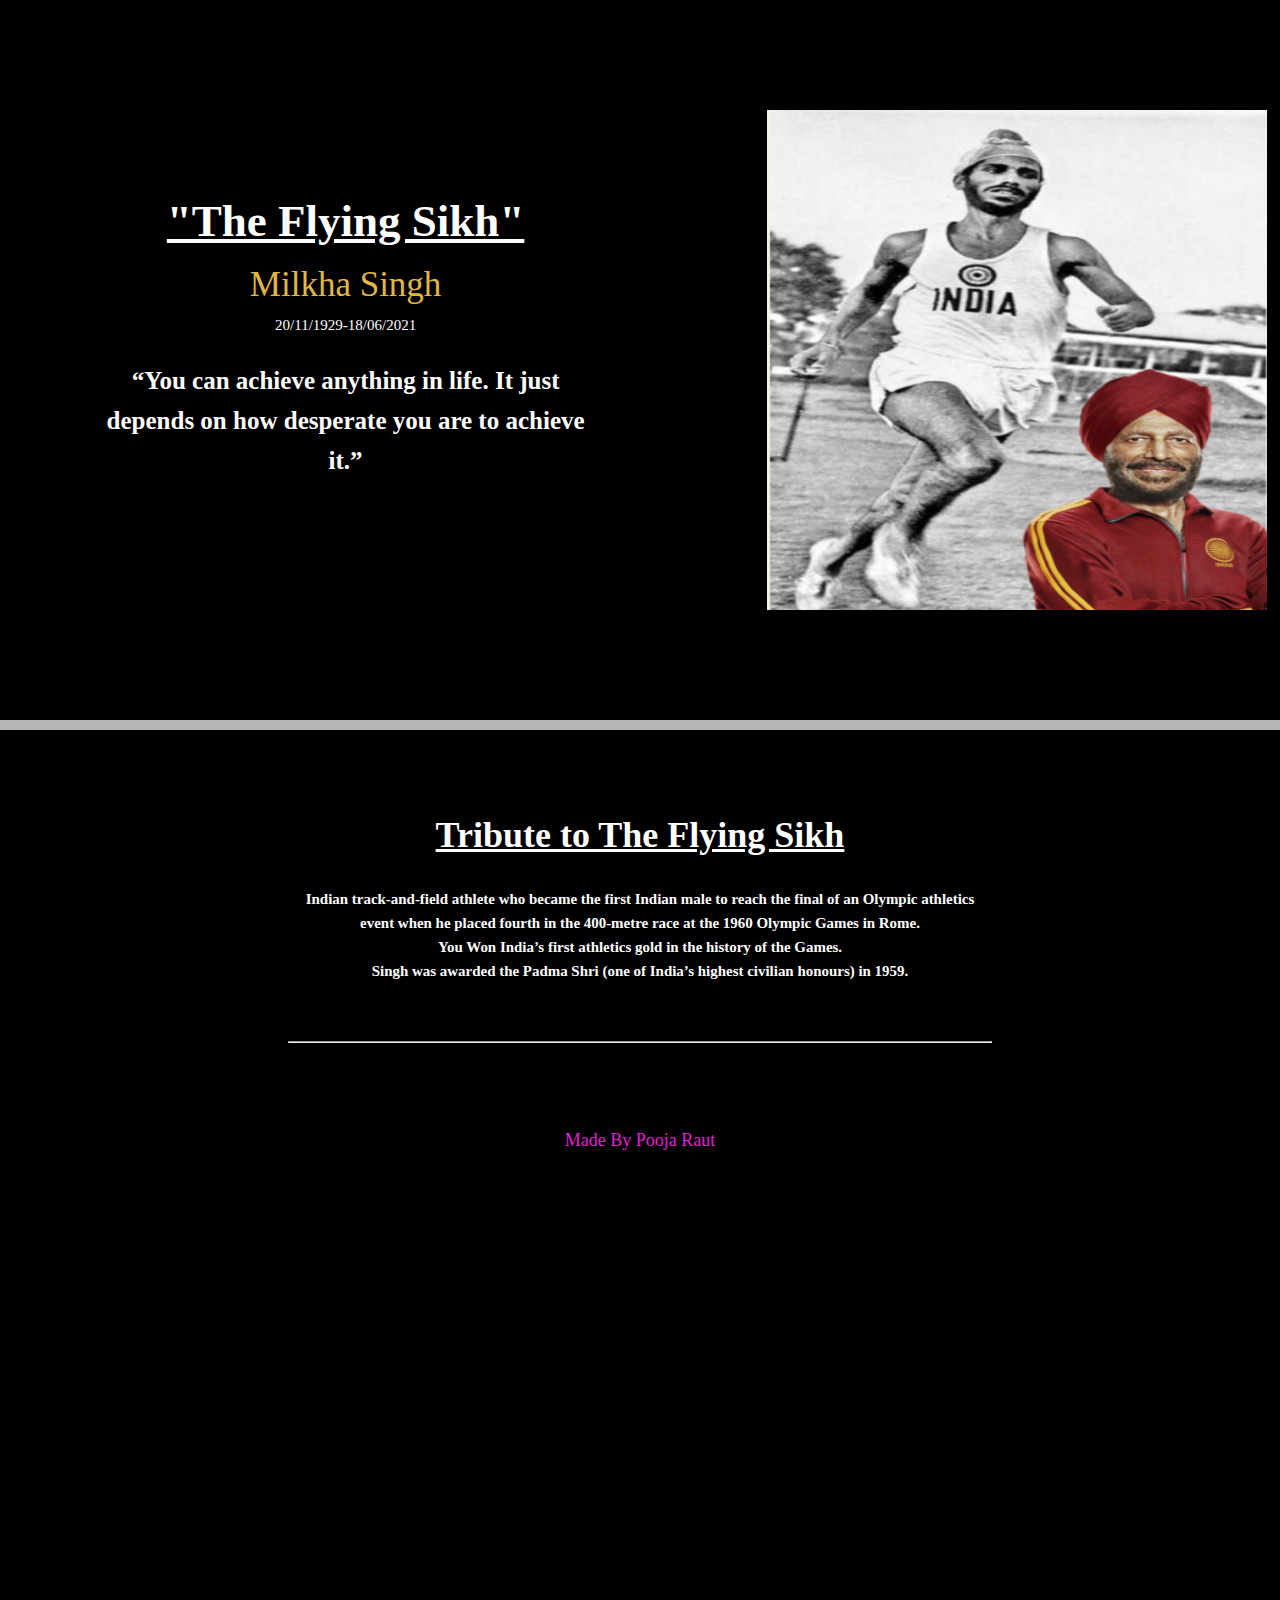
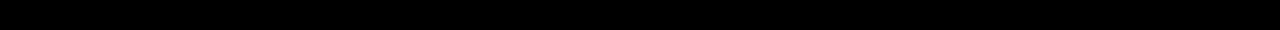
<file: Tribute/index.html>
<!DOCTYPE html>
<html lang="en">
<head>
    <meta charset="UTF-8">
    <meta http-equiv="X-UA-Compatible" content="IE=edge">
    <meta name="viewport" content="width=device-width, initial-scale=1.0">
    <title>Milkha Singh Tribute Page</title>

    
    <link rel="stylesheet" href="style.css">

</head>
<body>
    
    <!-- first Div Starts Here -->
    <div id="first-div">
        
        <div id="first-div-text">
            <div id="Text">
                <p id="p1"><u>"The Flying Sikh"</u></p>
                <p id="p2"><b></b>Milkha Singh</b></p>
                <p>20/11/1929-18/06/2021</p><br>
                <p id="p3">“You can achieve anything in life. 
                    It just depends on how desperate you are to achieve it.”</p>
            </div>
        </div>
        <div id="first-div-image">
            <img src="BG1.png" alt="Milkha Singh" id="MS">
        </div>
    </div>

    <!-- Third Div Starts Here -->
    <div id="second-div">
        <div class="container">
            <h1 id="second-div-title"><U> Tribute to The Flying Sikh</U></h1>
            <h5 id="second-div-text">
                <br>
                <p> Indian track-and-field athlete who became the first Indian male 
                    to reach the final of an Olympic athletics event when he 
                    placed fourth in the 400-metre race at the 1960 Olympic Games in Rome. </P>
                    <p>You Won India’s first athletics gold in the history of the Games.</p>
                    <p>Singh was awarded the Padma Shri (one of India’s highest civilian honours) in 1959. </p>
            </h5>
            <br><br>
            <hr>
        </div>
        <p id="author-text">Made By Pooja Raut</a></p>
    </div>
</body>
</html>
</file>
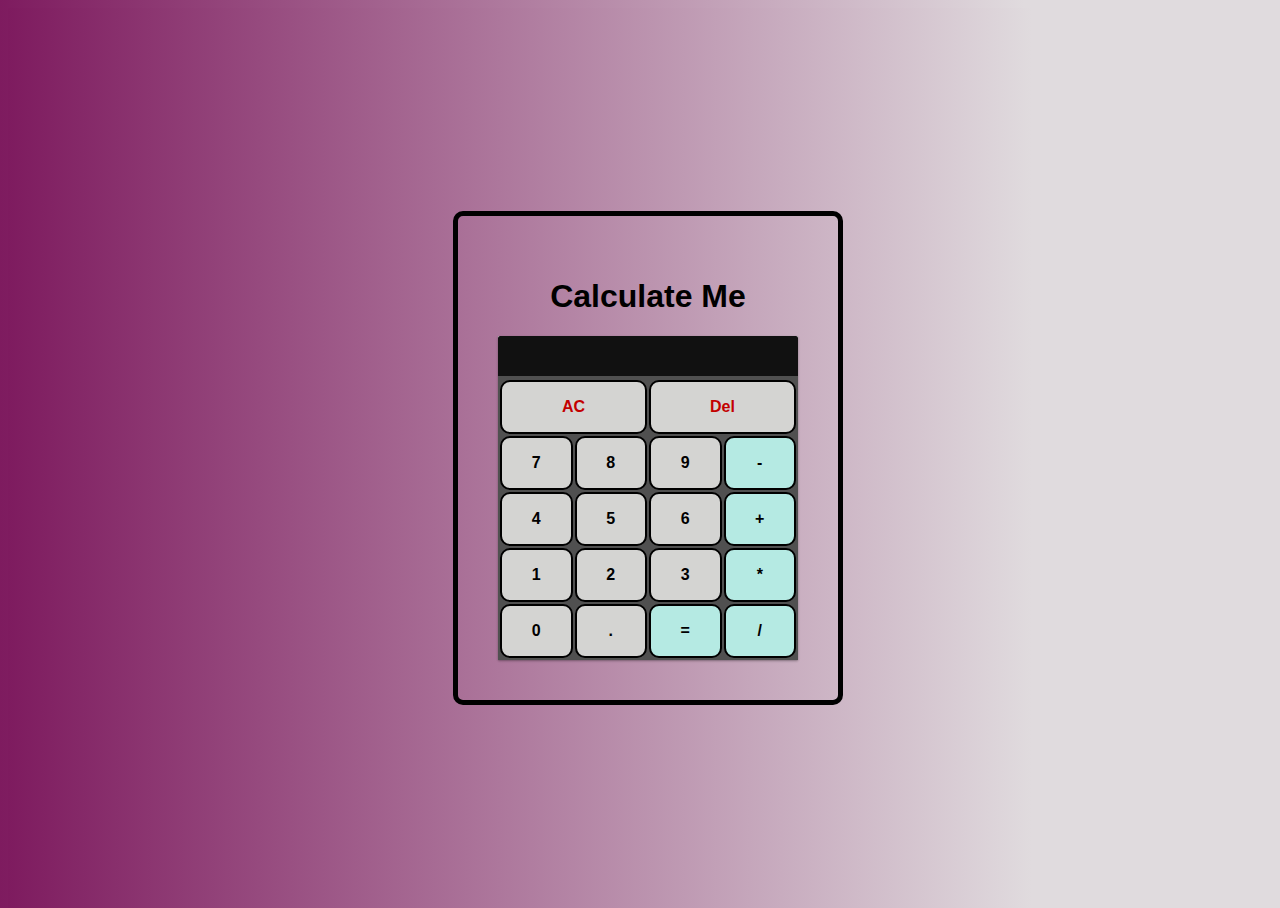
<file: Calculator/Calci.html>
<html lang="en">
<head>
    <meta charset="UTF-8">
    <meta http-equiv="X-UA-Compatible" content="IE=edge">
    <meta name="viewport" content="width=device-width, initial-scale=1.0">
    <title>A Simple Calculator</title>
    <link href="style.css" rel="stylesheet" type="text/css">
</head>
<body>
  <div class="top"> <h1>Calculate Me</h1>
    <div class="calculator">
  
  <table>
    <tbody> 
       <tr>
        <div id="display"></div>  
       </tr>     
        <td colspan="2" class="deletor">AC</td>
         <td colspan="2" class="deletor">Del</td>
      </tr>
      <tr>
         <td class="num">7</td>
         <td class="num">8</td>
         <td class="num">9</td>
         <td class="operator">-</td>
      </tr>
      <tr>
         <td class="num" >4</td>
         <td class="num">5</td>
         <td class="num">6</td>
         <td class="operator">+</td>
      </tr>
      <tr>
         <td class="num">1</td>
         <td class="num">2</td>
         <td class="num">3</td>
         <td class="operator">*</td>
      </tr>
      <tr>
         <td class="num">0</td>
         <td class="num">.</td>
         <td class="operator">=</td> 
         <td class="operator">/</td>
         
      </tr>
    </tbody>
   </table>
</div>
</div>

   <script src="script.js"></script>
</body>
</html>
</file>
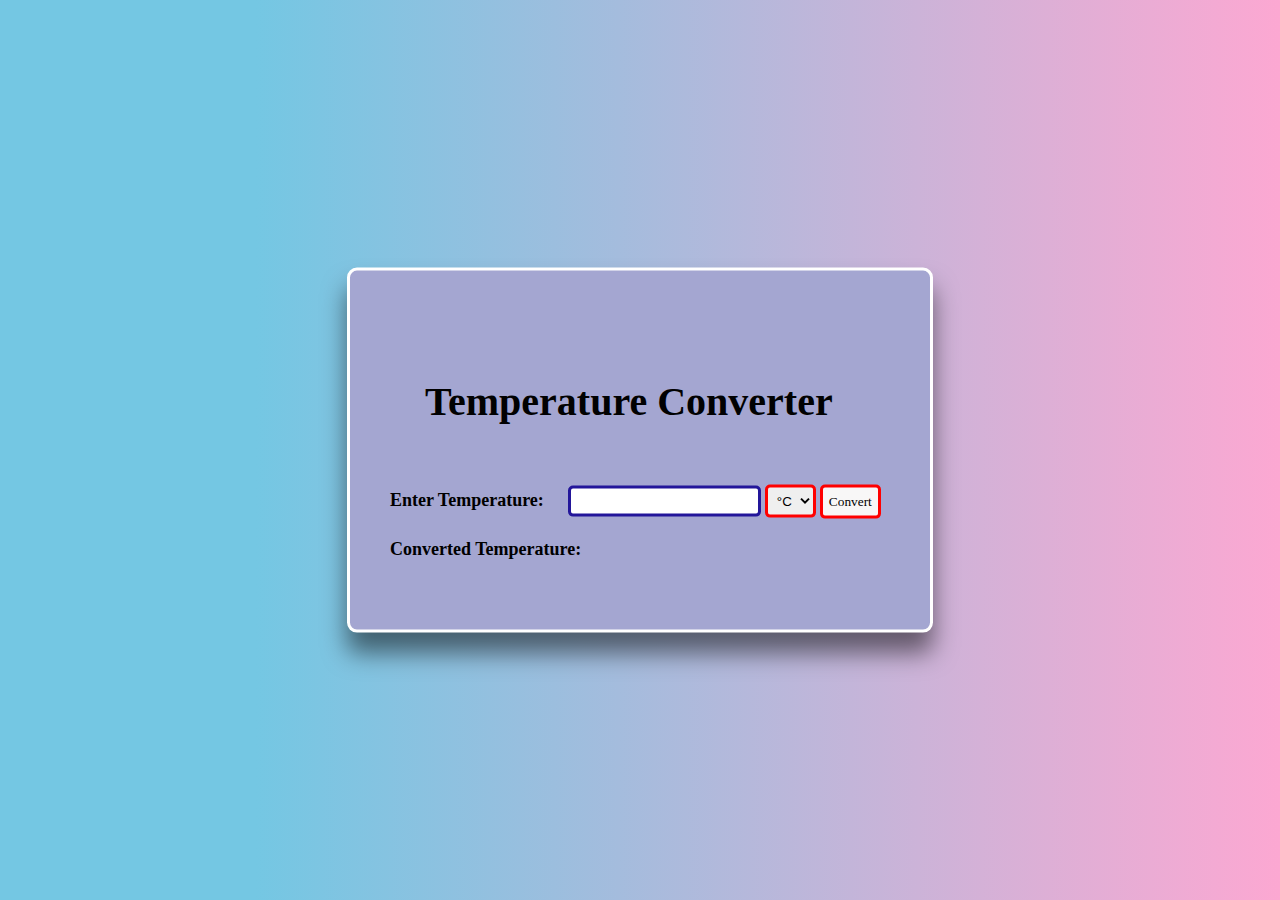
<file: TempConverter/TempConverter.html>
<!DOCTYPE html>
<head>
    <title>Task 3 Temperature Converter</title>
    <link rel="stylesheet" href="style.css">
</head>
<body>
    <div class="wrapper">
    <h1 class="heading">Temperature Converter</h1>
    <form id="tempCal" onsubmit="calculateTemp(); return false"> 
        <label>Enter Temperature:</label>
        <input type="number" name="temp" id="temp" class="input">
        <select name="temp_diff" id="temp_diff" class="option">
            <option value="cel">°C</option>
            <option value="fah">°F</option>
        </select>
        <input type="submit" name="temp" class="submit" value="Convert"><br/>
        <label>Converted Temperature:</label>
        <span id="resultContainer" class="output"></span>
    </form>
</div>
    <script src="script.js"></script>
</body>
</html>
</file>
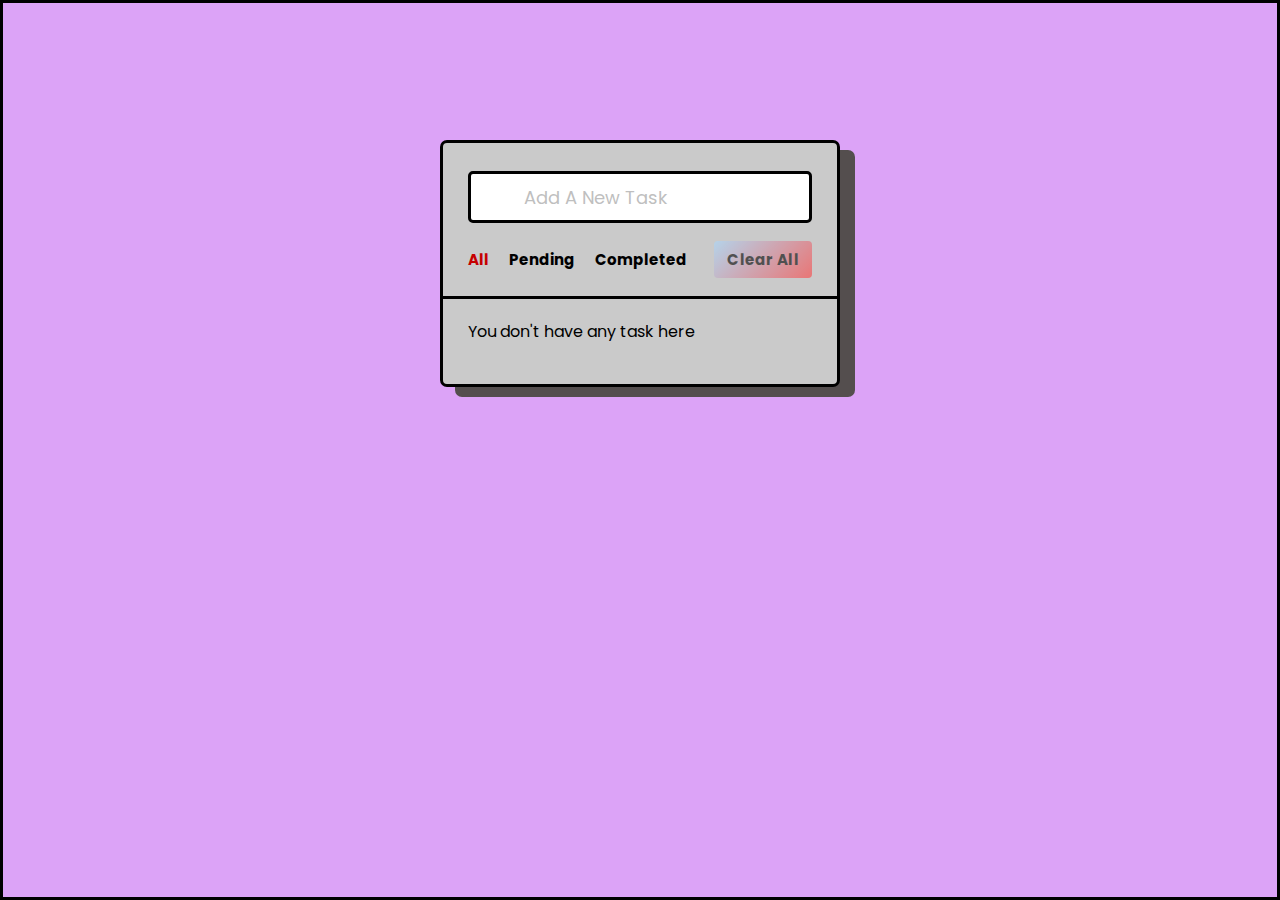
<file: ToDo/Todo.html>
<!DOCTYPE html>
<html lang="en" dir="ltr">
  <head>
    <meta charset="utf-8">  
    <title>Todo List App</title>
    <link rel="stylesheet" href="style.css">
    <meta name="viewport" content="width=device-width, initial-scale=1.0">
   
    <link rel="stylesheet" href="https://unicons.iconscout.com/release/v4.0.0/css/line.css">
  </head>
  <body>
    <div class="wrapper">
      <div class="task-input">
        <input type="text" placeholder="Add A New Task">
      </div>
      <div class="controls">
        <div class="filters">
          <span class="active" id="all">All</span>
          <span id="pending">Pending</span>
          <span id="completed">Completed</span>
        </div>
        <button class="clear-btn">Clear All</button>
      </div>
      <ul class="task-box"></ul>
    </div>

    <script src="script.js"></script>

  </body>
</html>
</file>
<file: Tribute/style.css>
/* General Styling */
* {
    margin: 0;
  }
  body {
    height: 100%;
    font-size: 1.5em;
    font-family: "HelveticaNeue", Arial, Helvetica, sans-serif;
    line-height: 1.6;
    color: #222;
  }
  html {
    font-size: 10px;
  }

  /* Styling first div */
  
  #first-div {
       
    background-position: right;
    background-color: rgb(0, 0, 0);
    min-height: 80vh;
    display: flex;
    flex-direction: row;
    flex-wrap: wrap;
    justify-content:right;
    border-bottom: 10px solid rgb(181, 181, 181);
  }
  
  #first-div-text {
    order: 1;
    flex-grow: 1;
    color: white;
    min-width: 30%;
    margin-top: 10vh;
    font-size: 1em;
    font-family: 'Tiro Devanagari Hindi', serif;
    text-align: center;
      margin-bottom: 10vh;
      align-self: center;
  }
  
  #p1{
    font-size: 45px;
    font-weight: bold;

  }

  #p2{
    font-size: 35px;
    color: #e0b744;
  }
  #p3{
   
    font-weight: bold;
    font-size: 25px;
  }

  
  #first-div-image {
    order: 2;
    flex-grow: 1;
    min-width: 45%;
    align-self: center;
    max-width: 400px;
    margin-right: 1%;
  }
  
  /* for the image to be displayed efficiently */
  #MS {
    margin-top: 2%;
    margin-bottom: 2%;
    height: 500px;
    width: 500px;
    box-sizing: border-box;
    float: right;
    
  }
  
  #Text {
    margin-left: auto;
    margin-right: auto;
    height: 350px;
    width: 500px;
   
    box-sizing: border-box;
    
    
  }
  /* Styling second div */
  
  #second-div {
    background-color: rgb(0, 0, 0);
    min-height: 100vh;
    font-family: 'Noto Serif', serif;
  }
  
  .container {
    width: 55%;
    text-align: center;
    margin: 0 auto;
    padding: 6% 1%;
    background-color: rgb(0, 0, 0);
    color: white;
    font-size: 1.8rem;
  }
  
  /* Author Text */
  
  #author-text {
    color: rgb(228, 32, 211);
    font-size: 1.2em;
    text-align: center;
    margin-top: 0.6vh;
  }
</file>
<file: Calculator/style.css>
* {
  box-sizing: border-box;  
}

html, body {
  height: 100%;
  width: 100%;
  background: linear-gradient(to left, #e0dbde 20%, #7e1b5f 100%);
}

body {
  display: flex;
  justify-content: center;
  align-items: center;
}
.top{
  border: 5px solid black;
  border-radius: 10px;
  text-align: center;
  font-family: 'Changa', sans-serif;
  font-weight: bold;
  padding: 40px;
}

.calculator {
  text-align: center;
  font-family: 'Changa', sans-serif;
  width: 300px;
  border-radius: 1px;
  background: #fff;
  box-shadow: 0 1px 3px rgba(0,0,0,0.12), 0 1px 2px rgba(0,0,0,0.24);
}

.calculator #display {
  font-family: 'Changa', sans-serif;
  font-weight: bold;
  font-size: 25px;
  height: 40px;
  text-align: right;
  padding: 8px 16px;
  background: #111;
  color: #fff;
  border-radius: 2px 2px 0 0;
}

.calculator table {
  background: #505050;
  width: 100%;
  text-align: center;
  table-layout: fixed;
}

.calculator table td {
  padding: 16px;
  cursor: pointer;
}

.calculator table td:hover{
  background-color:Argb(255, 255, 255);
} 

.deletor{
  font-weight: bold;
  border: 2px solid rgb(0, 0, 0);
  border-radius: 10px;
  background: #D4D4D2;
  color: rgb(195, 0, 0);
  border-radius: 10px;

}

.num{
  font-weight: bold;
  font-family: 'Changa', sans-serif;
  border: 2px solid black;
  background: #D4D4D2;
  color: rgb(0, 0, 0);
  border-radius: 10px;

}

.operator{
  font-weight: bold;
  border: 2px solid black;
  border-radius: 10px;
  background: #b5eae3;
  color: rgb(0, 0, 0);
  
}
</file>
<file: TempConverter/style.css>
body{
    background: linear-gradient(to right,
    #74c7e3 20%, #fca8d2 100%);
}

h1{
    font-size: 40px;
    font-family: 'BioRhyme', serif;
    color: rgb(1, 1, 1);
    padding: 10px;
    margin-left: 25px;
    margin-bottom: 50px;
}

label{
    font-family: 'Merriweather', serif;
    font-size: large;
    font-weight: bold;
}

.wrapper{
    width: 500px;
    background-color: rgb(164 166 209);
    padding: 70px 40px;
    position: absolute;
    transform: translate(-50%, -50%);
    left: 50%;
    top: 50%;
    box-shadow: 0 20px 25px rgba(0, 0, 0, 0.5);
    border-radius: 10px;
    border: 3px solid rgb(255, 255, 255);
}

.input{
    border-radius: 5px;
    border: 3px solid rgb(35 22 154);
    outline: none;
    padding: 5px;
    margin-left: 20px;
}

select{
    border-radius: 5px;
    border: 3px solid rgb(255, 0, 0);
    outline: none;
    margin-bottom: 20px;
    padding: 5px;
}

.submit{
    border-radius: 5px;
    border: 3px solid rgb(255, 0, 0);
    outline: none;
    background-color:rgb(248, 247, 247);
    padding: 6px;
    margin-bottom: 20px;
    font-family: 'Merriweather', serif;
}

.submit:hover{
    color: rgb(0, 0, 0);
    font-weight: bold;
}

.output{
    font-size: large;
    font-family: 'BioRhyme', serif;
    color: rgb(255, 0, 0);
    font-weight: bold;
    
}
</file>
<file: ToDo/style.css>
/* Import Google Font - Poppins */
@import url('https://fonts.googleapis.com/css2?family=Poppins:wght@400;500;600;700&display=swap');
*{
  margin: 0;
  padding: 0;
  box-sizing: border-box;
  font-family: 'Poppins', sans-serif;
}
body{
  border: 3px solid rgb(0, 0, 0);
  width: 100%;
  height: 100vh;
  overflow: hidden;
  background:#dca3f7;
}
::selection{
  
  color: #fff;
  background: #3C87FF;
}
.wrapper{
  max-width: 400px;
  padding: 28px 0 30px;
  margin: 137px auto;
  background: #cacaca;
  border: 3px solid rgb(0, 0, 0);
  border-radius: 7px;
  box-shadow: 15px 10px #544e4e;
}
.task-input{
  height: 52px;
  padding: 0 25px;
  position: relative;
}

.task-input input{
  height: 100%;
  width: 100%;
  outline: none;
  font-size: 18px;
  border-radius: 5px;
  padding: 0 20px 0 53px;
  border: 3px solid rgb(0, 0, 0);
}
.task-input input:focus,
.task-input input.active{
  padding-left: 52px;
  border: 2px solid #ff4107;
}
.task-input input::placeholder{
  color: #bfbfbf;
}
.controls, li{
  display: flex;
  align-items: center;
  justify-content: space-between;
}
.controls{
  padding: 18px 25px;
  border-bottom: 3px solid rgb(0, 0, 0);
}
.filters span{
  margin: 0 8px;
  font-size: 15px;
  font-weight: bold;
  color: #000000;
  cursor: pointer;
}
.filters span:first-child{
  margin-left: 0;
}
.filters span.active{
  color: #c60000;
}
.controls .clear-btn{
  border: none;
  opacity: 0.6;
  outline: none;
  color: rgb(0, 0, 0);
  cursor: pointer;
  font-size: 15px;
  font-weight: bold;
  padding: 7px 13px;
  border-radius: 4px;
  letter-spacing: 0.3px;
  pointer-events: none;
  transition: transform 0.25s ease;
  background: linear-gradient(135deg, #a8d9ff 0%, #fe3f3f 100%);
}
.controls .clear-btn:hover {
  border: 2px solid rgb(0, 0, 0);
}

.clear-btn.active{
  opacity: 0.9;
  pointer-events: auto;
}
.clear-btn:active{
  transform: scale(0.93);
}
.task-box{
  margin-top: 20px;
  margin-right: 5px;
  padding: 0 20px 10px 25px;
}
.task-box.overflow{
  overflow-y: auto;
  max-height: 300px;
}
.task-box::-webkit-scrollbar{
  width: 5px;
}
.task-box::-webkit-scrollbar-track{
  background: #5d4366;
  border-radius: 25px;
}
.task-box::-webkit-scrollbar-thumb{
  background: #e6e6e6;
  border-radius: 25px;
}
.task-box .task{
  list-style: none;
  font-size: 17px;
  margin-bottom: 18px;
  padding-bottom: 16px;
  align-items: flex-start;
  border-bottom: 3px solid rgb(72, 14, 0);
}
.task-box .task:last-child{
  margin-bottom: 0;
  border-bottom: 0;
  padding-bottom: 0;
}
.task-box .task label{
  display: flex;
  align-items: flex-start;
}
.task label input{
  margin-top: 7px;
  accent-color: #000000;
}
.task label p{
  color: rgb(0, 0, 0);
  user-select: none;
  margin-left: 12px;
  word-wrap: break-word;
}
.task label p.checked{
  text-decoration: line-through;
  color: red;
}
.task-box .settings{
  position: relative;
}
.settings :where(i, li){
  cursor: pointer;
}
.settings .task-menu{
  z-index: 10;
  right: -5px;
  bottom: -65px;
  padding: 5px 0;
  background: #fff;
  position: absolute;
  border-radius: 4px;
  transform: scale(0);
  transform-origin: top right;
  box-shadow: 0 0 6px rgba(0,0,0,0.15);
  transition: transform 0.2s ease;
}
.task-box .task:last-child .task-menu{
  bottom: 0;
  transform-origin: bottom right;
}
.task-box .task:first-child .task-menu{
  bottom: -65px;
  transform-origin: top right;
}
.task-menu.show{
  transform: scale(1);
}
.task-menu li{
  height: 25px;
  font-size: 16px;
  margin-bottom: 2px;
  padding: 17px 15px;
  cursor: pointer;
  justify-content: flex-start;
}
.task-menu li:last-child{
  margin-bottom: 0;
}
.settings li:hover{
  background: #ffffff;
}
.settings li i{
  padding-right: 8px;
}

@media (max-width: 400px) {
  body{
    padding: 0 10px;
  }
  .wrapper {
    padding: 20px 0;
  }
  .filters span{
    margin: 0 5px;
  }
  .task-input{
    padding: 0 20px;
  }
  .controls{
    padding: 18px 20px;
  }
  .task-box{
    margin-top: 20px;
    margin-right: 5px;
    padding: 0 15px 10px 20px;
  }
  .task label input{
    margin-top: 4px;
  }
}
</file>
